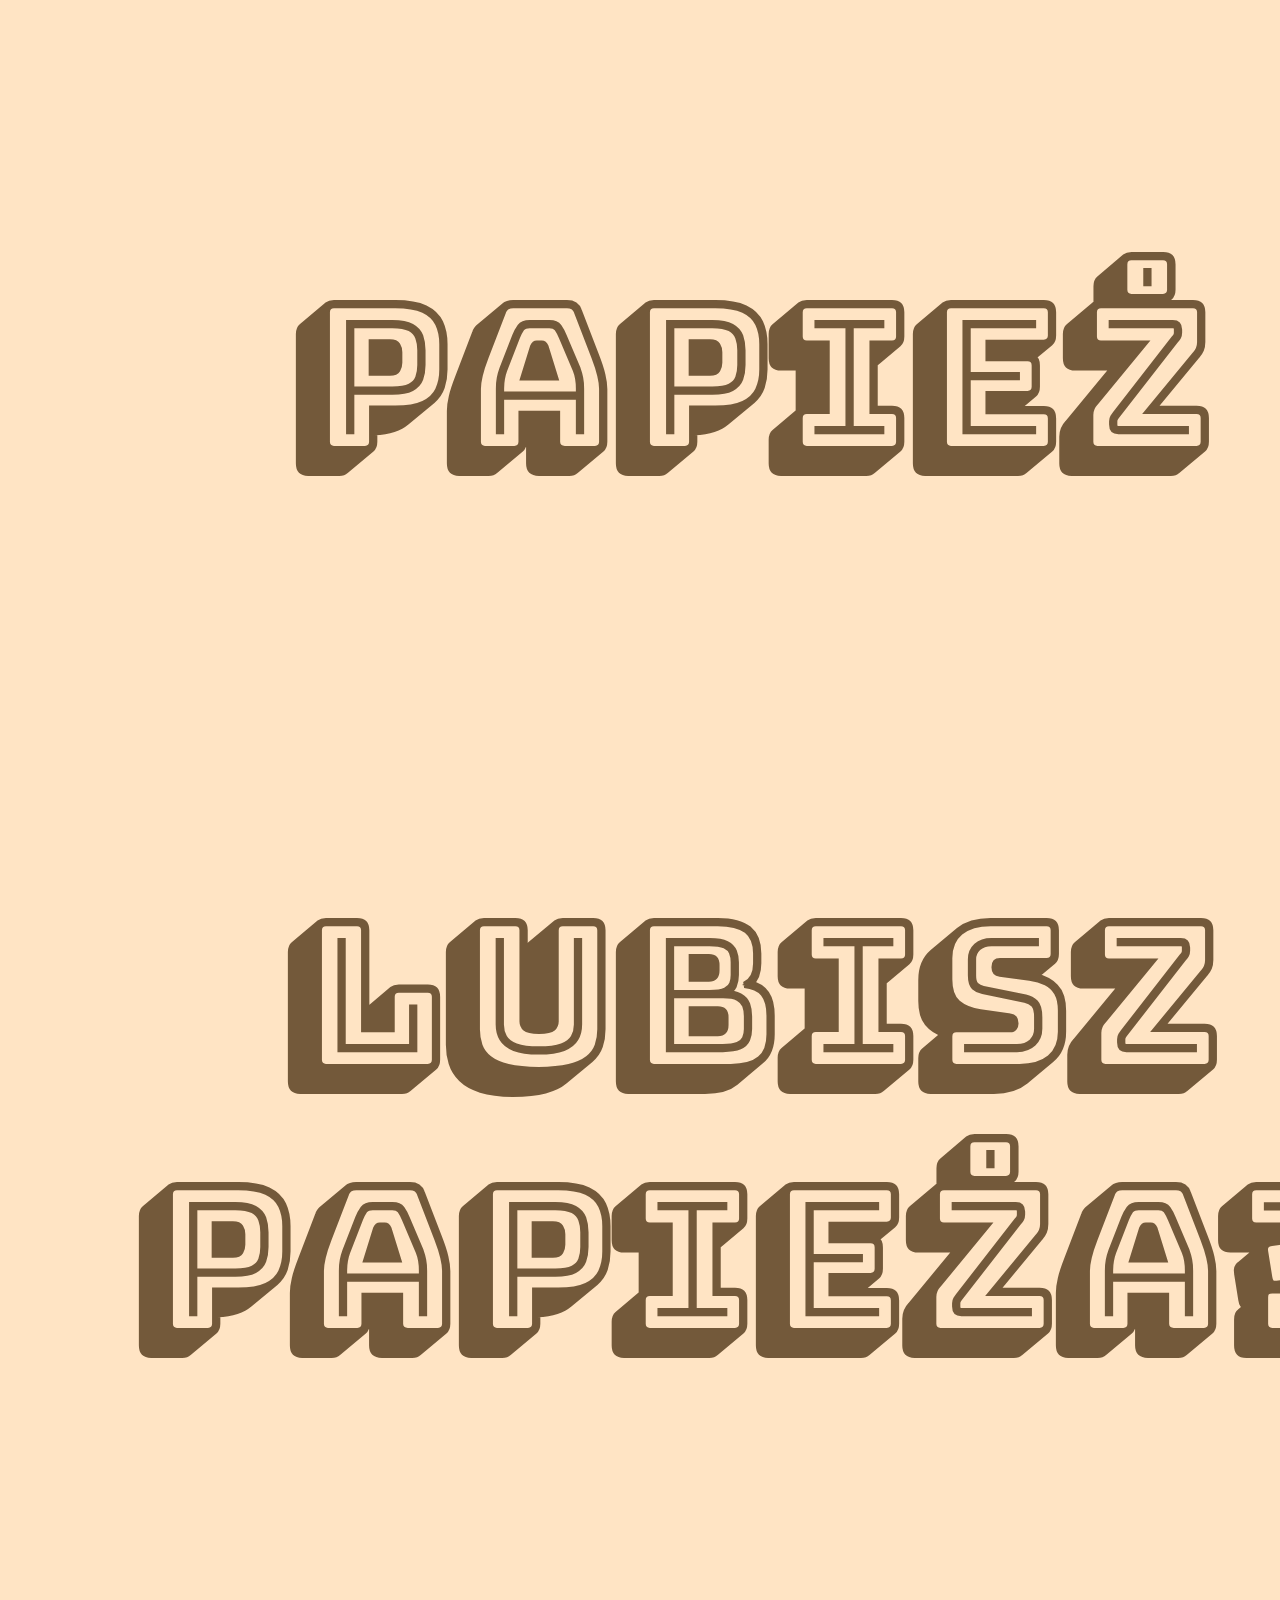
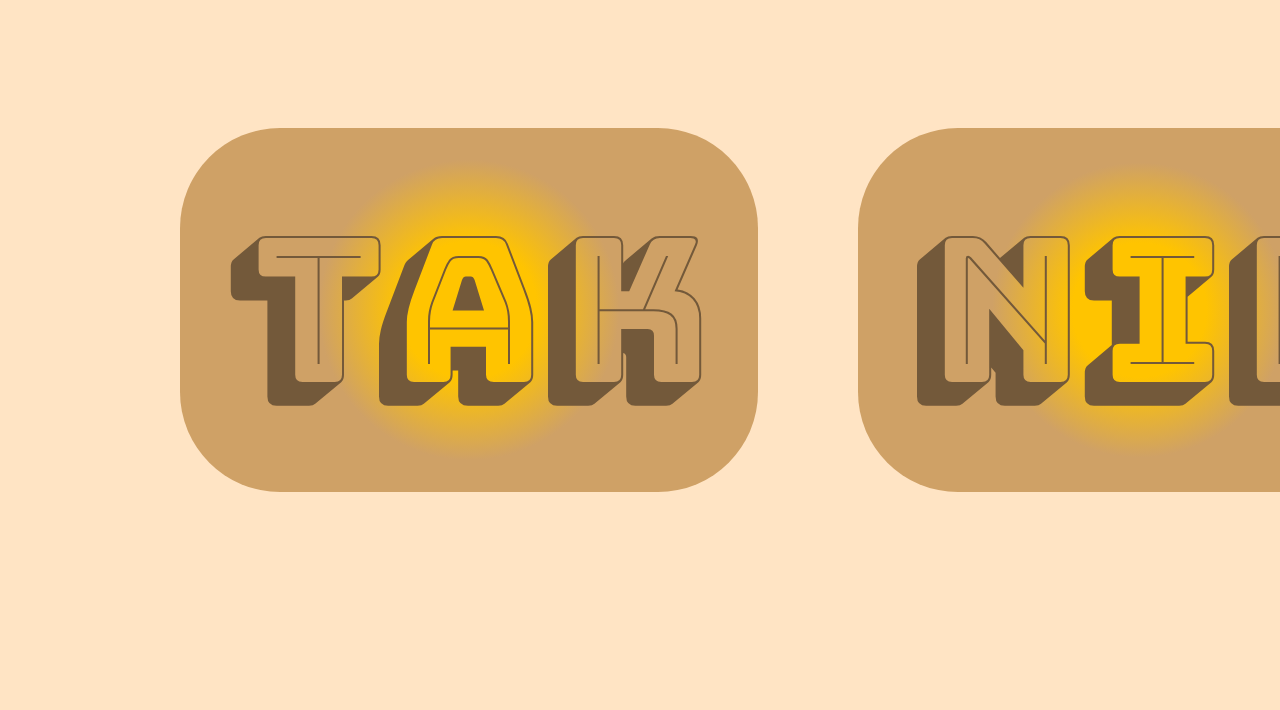
<file: index.html>
<!DOCTYPE html>
<html lang="pl-PL">
<head>
    <meta charset="UTF-8">
    <meta http-equiv="X-UA-Compatible" content="IE=edge">
    <meta name="viewport" content="width=device-width, initial-scale=1.0">
    <link rel="stylesheet" href="styles.css">
    <title>⛪Papieżownia⛪</title>
</head>
<body>
    <div class="sect">
    <h1 class="pope-header" title="Klikaj na tekst aby poruszać się po stronie!"><a href="#sect2">PAPIEŻ</a></h1>
    </div>
    <div class="sect" id="sect2">
        <h1 class="pope-header"><a href="#sect3">Lubisz Papieża?</a></h1>
    </div>
    <div class="sect" id="sect3">
        <div id="opt-yes" class="opt-btn pope-header"><a href="tak.html">TAK</a></div>
        <div id="opt-no" class="opt-btn pope-header"><a href="nie.html">NIE</a></div>
    </div>
</body>
</html>
</file>
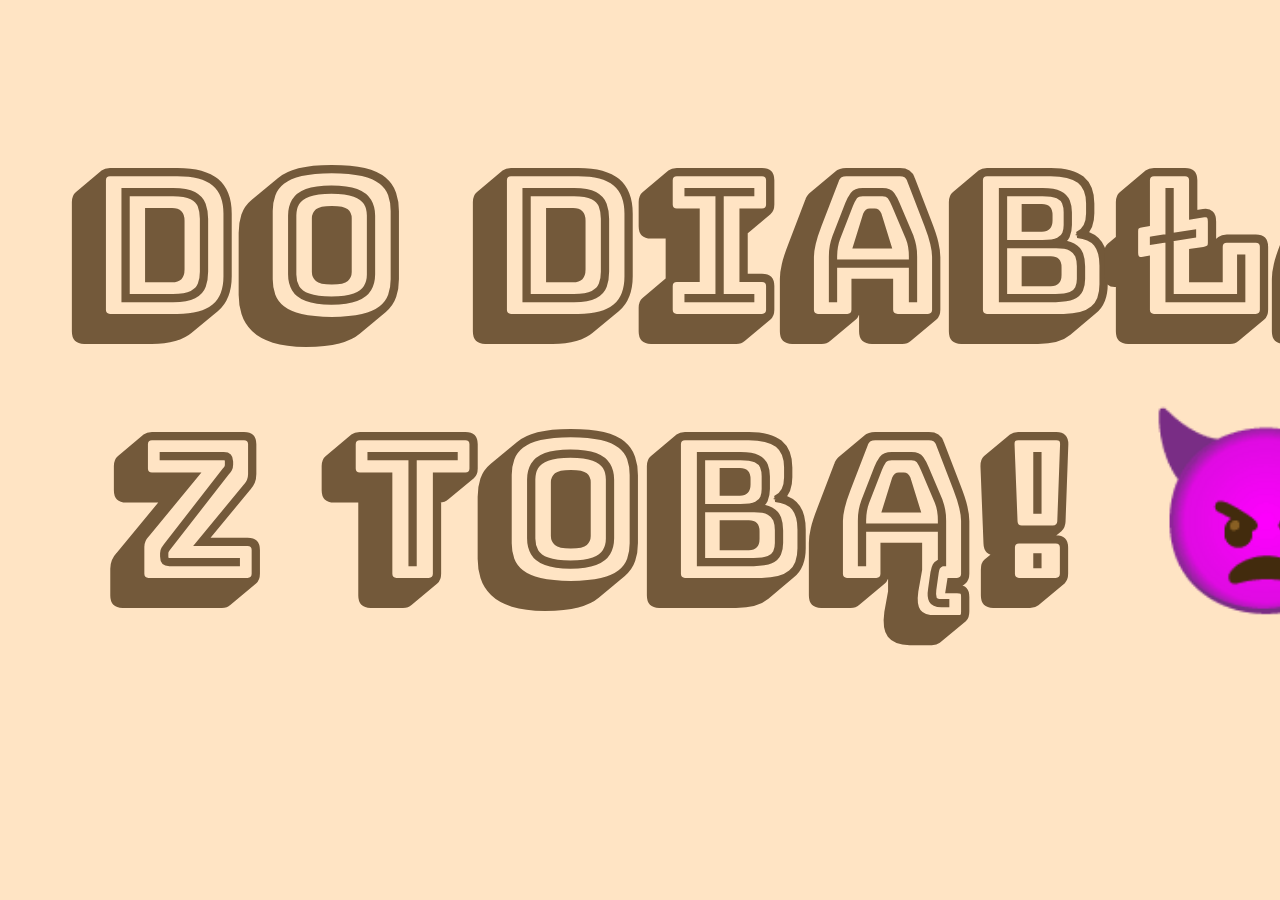
<file: nie.html>
<!DOCTYPE html>
<html lang="pl-PL">
<head>
    <meta charset="UTF-8">
    <meta http-equiv="X-UA-Compatible" content="IE=edge">
    <meta name="viewport" content="width=device-width, initial-scale=1.0">
    <link rel="stylesheet" href="styles.css">
    <title>⛪JESTEŚ DIABŁEM⛪</title>
</head>
<body>
    <div class="sect">
        <h1 class="pope-header">DO DIABŁA Z TOBĄ! 👿</h1>
    </div>
</body>
</html>
</file>
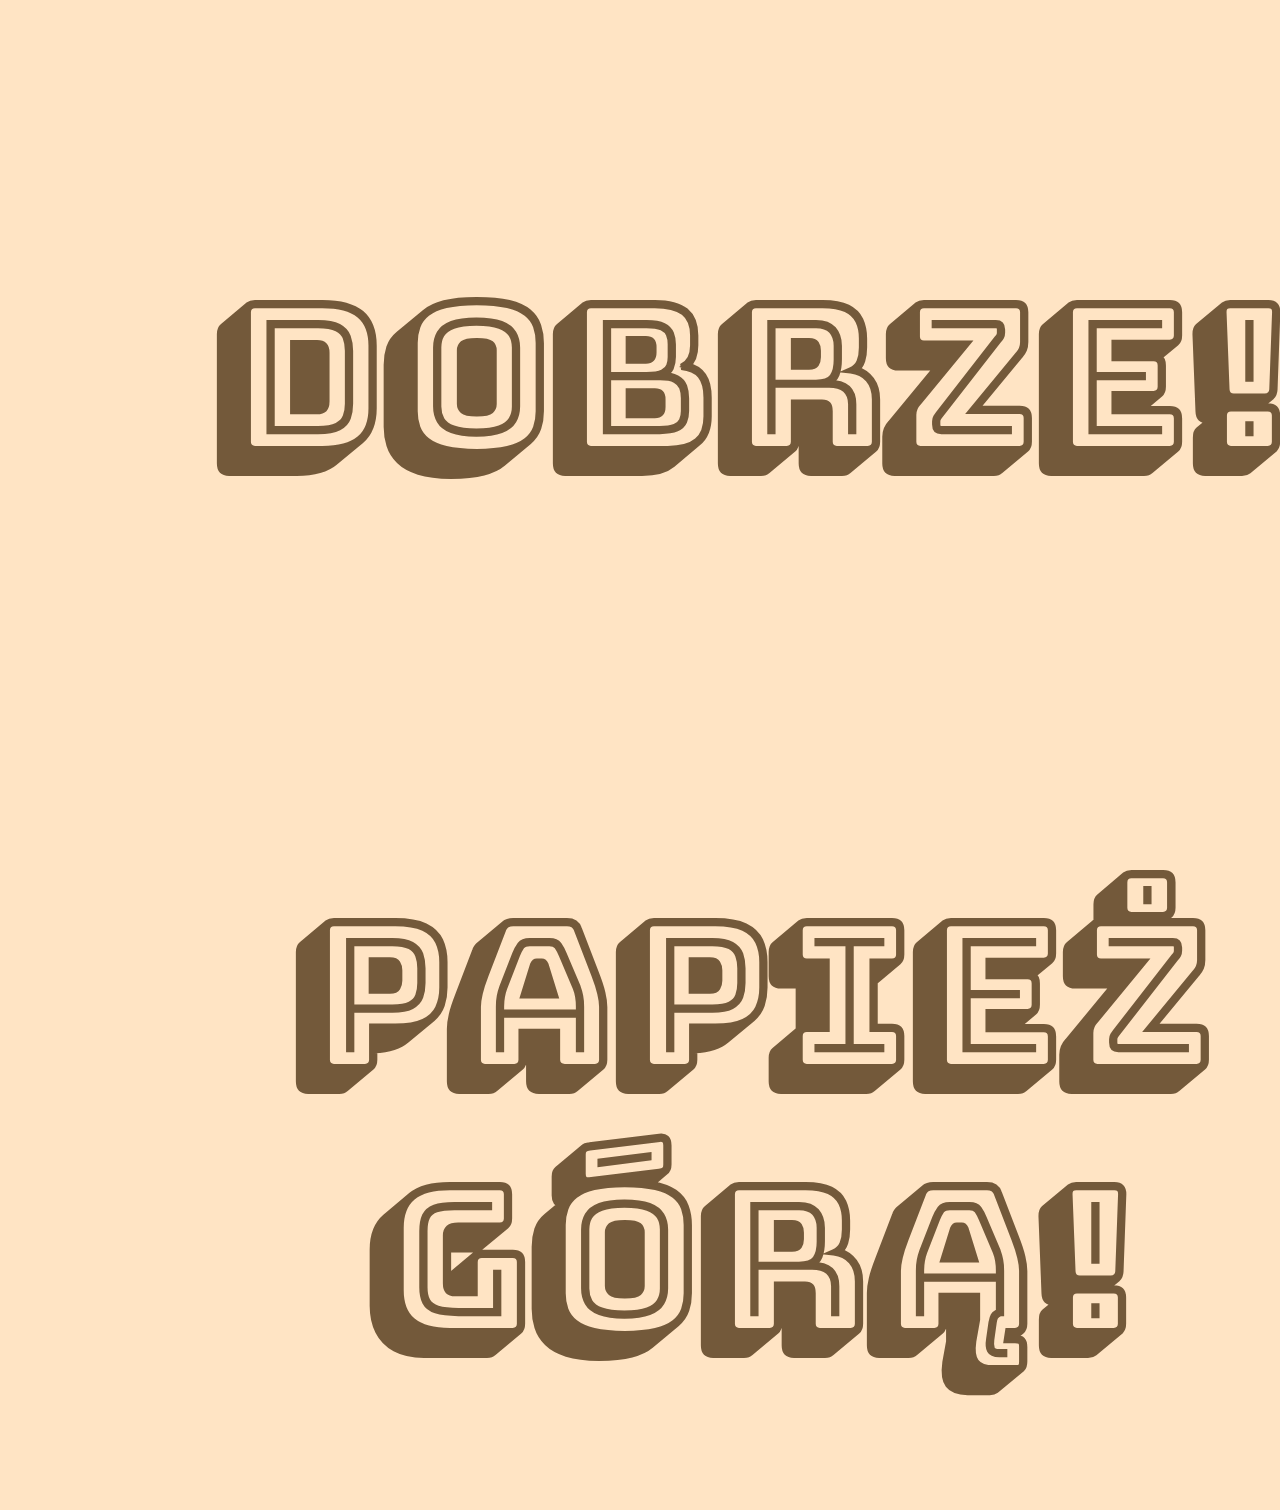
<file: tak.html>
<!DOCTYPE html>
<html lang="pl-PL">
<head>
    <meta charset="UTF-8">
    <meta http-equiv="X-UA-Compatible" content="IE=edge">
    <meta name="viewport" content="width=device-width, initial-scale=1.0">
    <link rel="stylesheet" href="styles.css">
    <title>⛪Papież górą!⛪</title>
</head>
<body>
    <div class="sect">
        <h1 class="pope-header"><a href="#sect2">DOBRZE!</a></h1>
    </div>
    <div class="sect" id="sect2">
        <h1 class="pope-header">PAPIEŻ GÓRĄ!</h1>
    </div>
</body>
</html>
</file>
<file: styles.css>
@import url('https://fonts.googleapis.com/css2?family=Bungee+Shade&display=swap');

html{
    scroll-behavior: smooth;
}

body{
    background-color:bisque;
    margin: 0;
    padding: 0;
}

::-webkit-scrollbar {
    display: none;
}

.pope-header{
    text-align: center;
    font-size: 200px;
    font-family: 'Bungee Shade', cursive;
    color:rgb(115, 89, 58);
    margin-bottom: 100px;
}

.sect{
    width: 1500px;
    height: 700px;
    background-color: bisque;
    margin-top: 10px;
    display: flex;
    justify-content: center;
    align-items: center;
    margin-bottom: 50px;
}

a{
    text-decoration: none;
    color:rgb(115, 89, 58);
}

.opt-btn{
    margin-left: 100px;
    margin-top: 100px;
    background: rgb(255,196,0);
    background: radial-gradient(circle, rgba(255,196,0,1) 20%, rgba(207,161,102,1) 44%);
    padding:50px;
    border-radius: 100px;
}

.opt-btn:hover{
    box-shadow: 0px 100px 240px 0px rgba(207,161,102,1);
    cursor: pointer;
    transform: scale(1.05);
    transition: transform 0.3s, box-shadow 0.3s;
}

#sect3{
    margin-top: 100px;
}
</file>
